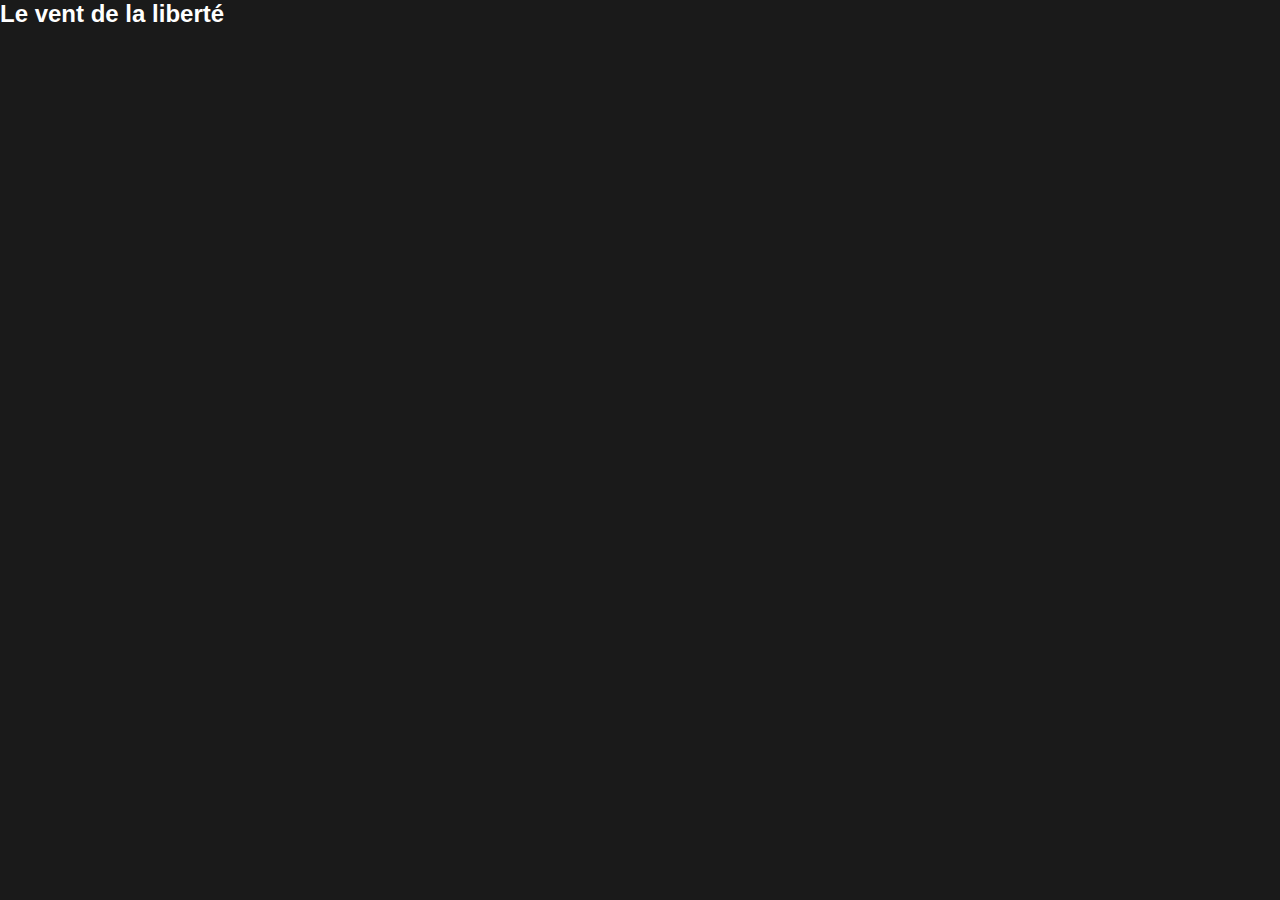
<file: Website/index.html>
<!DOCTYPE html>
<head>
    <meta charset="utf-8">
    <meta lang="FR-fr">
    <meta name="viewport" content="width=device-width, initial-scale=1.0">
    <meta name="description" content="Anyone want to watch some animes?">
    <meta name="referrer" content="no-referrer-when-downgrade">
    <link rel="canonical" href="https://www.offanime.org/anime/index.html">
    <link rel="stylesheet" href="style.css">
    <title>Offanimes</title>
</head>
<body>
    <!-- The main title for this page -->
    <div class="title" title="Offanime.">
        <h2>Le vent de la liberté</h2>
    </div>

    <!-- The main content for this page -->
    <div class="content">

      <!-- The header for any page -->
        <div class="header">
          
        </div>

      <!-- The slider for this page to share and make a news frame to know for new animes -->
        <div class="slider">
            
        </div>
      
    </div>
</body>
</file>
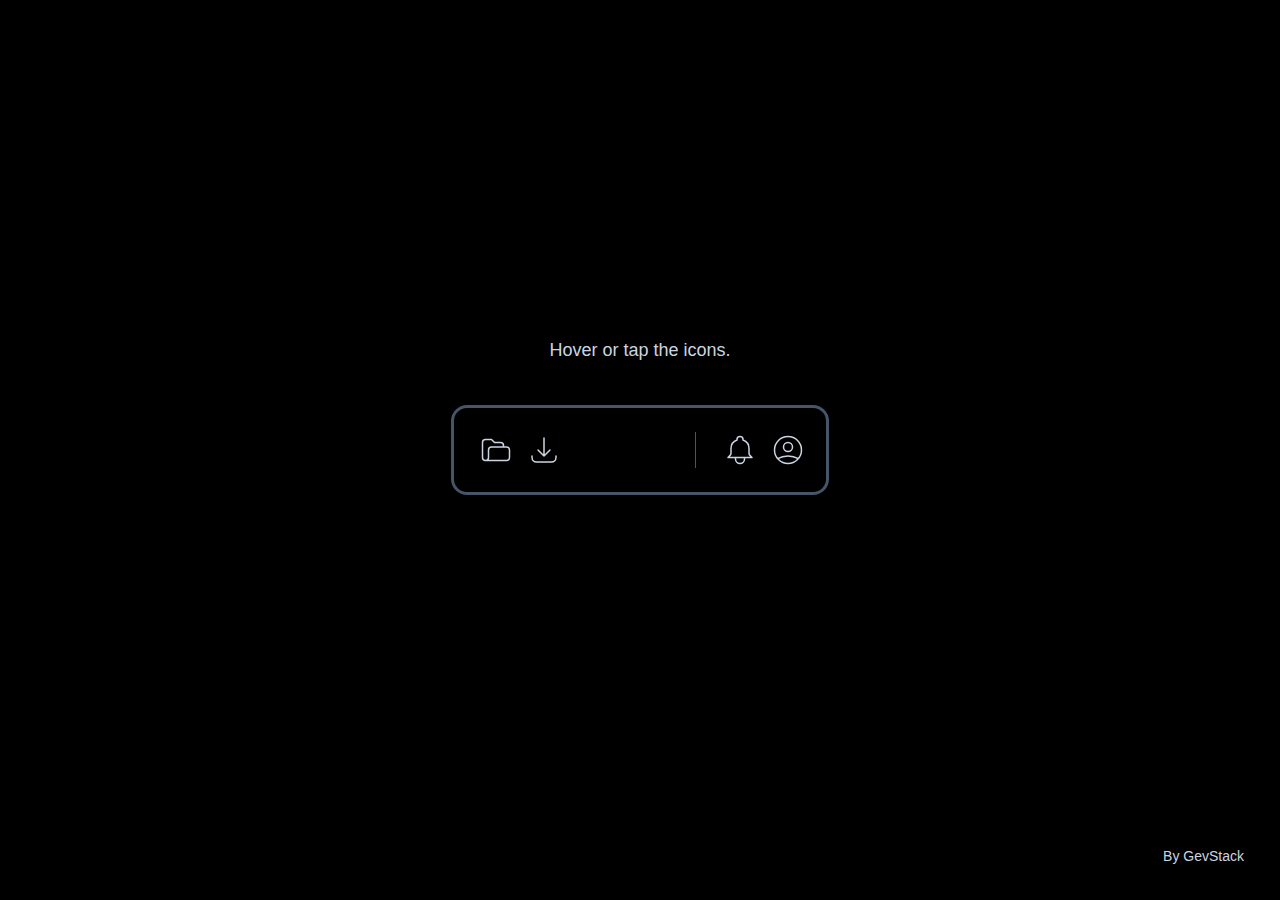
<file: Website/test/custom-tooltip-animation/index.html>
<!DOCTYPE html> 
<html lang="en">
<head>
    <meta charset="UTF-8">
    <meta name="viewport" content="width=device-width, initial-scale=1.0">
    <title>Custom Tooltip</title>

    <link rel="stylesheet" href="style.css">
</head>
<body>
    <div id="wrapper">
        <header>
          <div class="iconDiv" tooltip="Load file" tabindex="0">
            <div class="iconSVG">
              <svg xmlns="http://www.w3.org/2000/svg" class="h-6 w-6" fill="none" viewBox="0 0 24 24" stroke="currentColor" stroke-width="1">
                <path stroke-linecap="round" stroke-linejoin="round" d="M5 19a2 2 0 01-2-2V7a2 2 0 012-2h4l2 2h4a2 2 0 012 2v1M5 19h14a2 2 0 002-2v-5a2 2 0 00-2-2H9a2 2 0 00-2 2v5a2 2 0 01-2 2z" />
              </svg>
            </div>
          </div>
          <div class="iconDiv" tooltip="Download" tabindex="0">
            <div class="iconSVG">
              <svg xmlns="http://www.w3.org/2000/svg" class="h-6 w-6" fill="none" viewBox="0 0 24 24" stroke="currentColor" stroke-width="1">
                <path stroke-linecap="round" stroke-linejoin="round" d="M4 16v1a3 3 0 003 3h10a3 3 0 003-3v-1m-4-4l-4 4m0 0l-4-4m4 4V4" />
              </svg>
            </div>
          </div>
          <div class="spacer"></div>
          <div class="divider"></div>
          <div class="iconDiv" tooltip="Notifications" tabindex="0">
            <div class="iconSVG">
              <svg xmlns="http://www.w3.org/2000/svg" class="h-6 w-6" fill="none" viewBox="0 0 24 24" stroke="currentColor" stroke-width="1">
                <path stroke-linecap="round" stroke-linejoin="round" d="M15 17h5l-1.405-1.405A2.032 2.032 0 0118 14.158V11a6.002 6.002 0 00-4-5.659V5a2 2 0 10-4 0v.341C7.67 6.165 6 8.388 6 11v3.159c0 .538-.214 1.055-.595 1.436L4 17h5m6 0v1a3 3 0 11-6 0v-1m6 0H9" />
              </svg>
            </div>
          </div>
          <div class="iconDiv" tooltip="Log out" tabindex="0">
            <div class="iconSVG">
              <svg xmlns="http://www.w3.org/2000/svg" class="h-6 w-6" fill="none" viewBox="0 0 24 24" stroke="currentColor" stroke-width="1">
                <path stroke-linecap="round" stroke-linejoin="round" d="M5.121 17.804A13.937 13.937 0 0112 16c2.5 0 4.847.655 6.879 1.804M15 10a3 3 0 11-6 0 3 3 0 016 0zm6 2a9 9 0 11-18 0 9 9 0 0118 0z" />
              </svg>
            </div>
          </div>
        </header>
      </div>
</body>
</html>
</file>
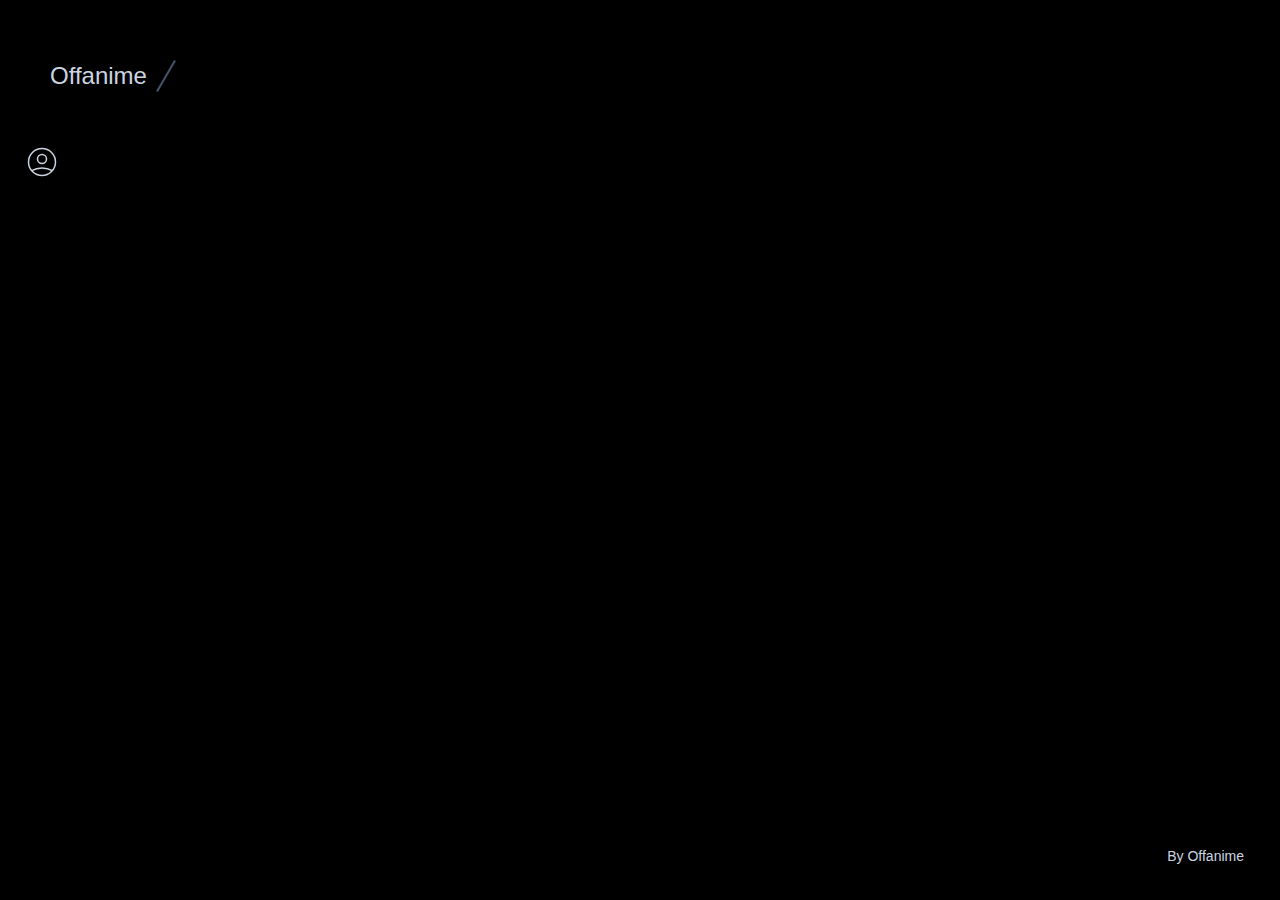
<file: Website/test/main-page/index.html>
<!DOCTYPE html>
<html lang="en">
<head>
	<meta charset="utf-8">
	<meta name="viewport" content="width=device-width, initial-scale=1.0">
	<title>Offanime</title>
	<link rel="stylesheet" type="text/css" href="style.css">
</head>
<body>
	<header>
		<section class="header">
			<div class="nav-div">
				<a class="nav-to-offanime" href="#">Offanime</a>
          		<div class="divider"></div>
			</div>
            <div class="user-profile">
            	<a href="#profile">
	              <svg xmlns="http://www.w3.org/2000/svg" class="h-6 w-6" fill="none" viewBox="0 0 24 24" stroke="currentColor" stroke-width="1">
	                <path stroke-linecap="round" stroke-linejoin="round" d="M5.121 17.804A13.937 13.937 0 0112 16c2.5 0 4.847.655 6.879 1.804M15 10a3 3 0 11-6 0 3 3 0 016 0zm6 2a9 9 0 11-18 0 9 9 0 0118 0z" />
	              </svg>
          		</a>
            </div>
		</section>
	</header>
</body>
</file>
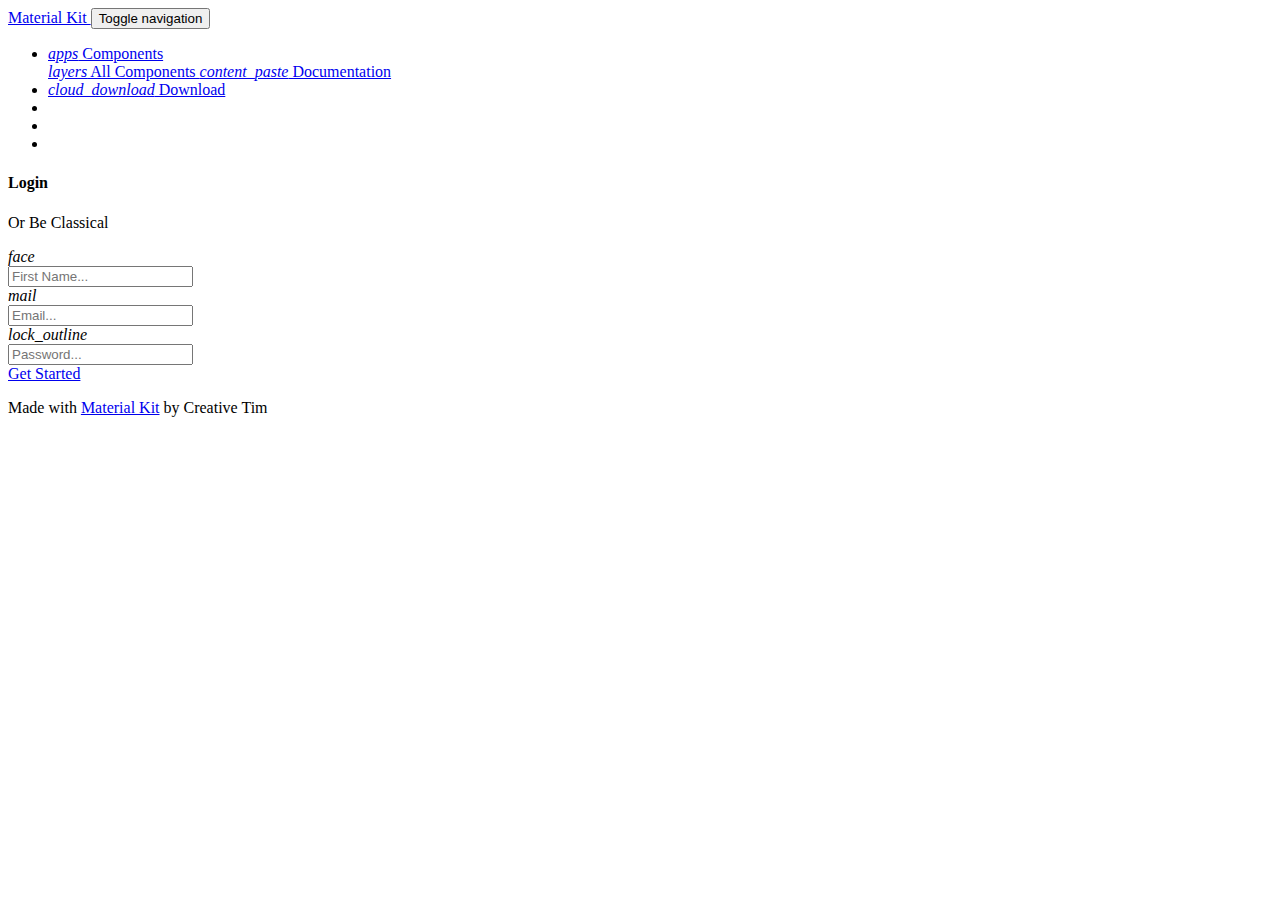
<file: test/Website/Html/Template/Login/Index.html>
<body>
  <nav class="navbar navbar-transparent navbar-color-on-scroll fixed-top navbar-expand-lg" color-on-scroll="100" id="sectionsNav">
    <div class="container">
      <div class="navbar-translate">
        <a class="navbar-brand" href="https://www.creative-tim.com/product/material-kit/?partner=101249">
          Material Kit </a>
        <button class="navbar-toggler" type="button" data-toggle="collapse" aria-expanded="false" aria-label="Toggle navigation">
          <span class="sr-only">Toggle navigation</span>
          <span class="navbar-toggler-icon"></span>
          <span class="navbar-toggler-icon"></span>
          <span class="navbar-toggler-icon"></span>
        </button>
      </div>
      <div class="collapse navbar-collapse">
        <ul class="navbar-nav ml-auto">
          <li class="dropdown nav-item">
            <a href="#" class="dropdown-toggle nav-link" data-toggle="dropdown">
              <i class="material-icons">apps</i> Components
            </a>
            <div class="dropdown-menu dropdown-with-icons">
              <a href="../index.html" class="dropdown-item">
                <i class="material-icons">layers</i> All Components
              </a>
              <a href="https://demos.creative-tim.com/material-kit/docs/2.0/getting-started/introduction.html" class="dropdown-item">
                <i class="material-icons">content_paste</i> Documentation
              </a>
            </div>
          </li>
          <li class="nav-item">
            <a class="nav-link" href="https://github.com/creativetimofficial/material-kit/archive/master.zip">
              <i class="material-icons">cloud_download</i> Download
            </a>
          </li>
          <li class="nav-item">
            <a class="nav-link" rel="tooltip" title="" data-placement="bottom" href="https://twitter.com/CreativeTim" target="_blank" data-original-title="Follow us on Twitter">
              <i class="fa fa-twitter"></i>
            </a>
          </li>
          <li class="nav-item">
            <a class="nav-link" rel="tooltip" title="" data-placement="bottom" href="https://www.facebook.com/CreativeTim" target="_blank" data-original-title="Like us on Facebook">
              <i class="fa fa-facebook-square"></i>
            </a>
          </li>
          <li class="nav-item">
            <a class="nav-link" rel="tooltip" title="" data-placement="bottom" href="https://www.instagram.com/CreativeTimOfficial" target="_blank" data-original-title="Follow us on Instagram">
              <i class="fa fa-instagram"></i>
            </a>
          </li>
        </ul>
      </div>
    </div>
  </nav>
  <div class="page-header header-filter" style="background-image: url('https://images.unsplash.com/photo-1508144753681-9986d4df99b3?ixlib=rb-0.3.5&ixid=eyJhcHBfaWQiOjEyMDd9&s=b3cf0ccc6287057b5a71b0ecdd6cf3f4&auto=format&fit=crop&w=6000&q=80 6000w'); background-size: cover; background-position: top center;">
    <div class="container">
      <div class="row">
        <div class="col-lg-4 col-md-6 ml-auto mr-auto">
          <div class="card card-login">
            <form class="form" method="" action="">
              <div class="card-header card-header-primary text-center">
                <h4 class="card-title">Login</h4>
                <div class="social-line">
                  <a href="#pablo" class="btn btn-just-icon btn-link">
                    <i class="fa fa-facebook-square"></i>
                  </a>
                  <a href="#pablo" class="btn btn-just-icon btn-link">
                    <i class="fa fa-twitter"></i>
                  </a>
                  <a href="#pablo" class="btn btn-just-icon btn-link">
                    <i class="fa fa-google-plus"></i>
                  </a>
                </div>
              </div>
              <p class="description text-center">Or Be Classical</p>
              <div class="card-body">
                <div class="input-group">
                  <div class="input-group-prepend">
                    <span class="input-group-text">
                      <i class="material-icons">face</i>
                    </span>
                  </div>
                  <input type="text" class="form-control" placeholder="First Name...">
                </div>
                <div class="input-group">
                  <div class="input-group-prepend">
                    <span class="input-group-text">
                      <i class="material-icons">mail</i>
                    </span>
                  </div>
                  <input type="email" class="form-control" placeholder="Email...">
                </div>
                <div class="input-group">
                  <div class="input-group-prepend">
                    <span class="input-group-text">
                      <i class="material-icons">lock_outline</i>
                    </span>
                  </div>
                  <input type="password" class="form-control" placeholder="Password...">
                </div>
              </div>
              <div class="footer text-center">
                <a href="#pablo" class="btn btn-primary btn-link btn-wd btn-lg">Get Started</a>
              </div>
            </form>
          </div>
        </div>
      </div>
    </div>
     <footer class="footer text-center ">
        <p>Made with <a href="https://www.creative-tim.com/product/material-kit/?partner=101249">Material Kit</a> by Creative Tim</p>
    </footer>
</file>
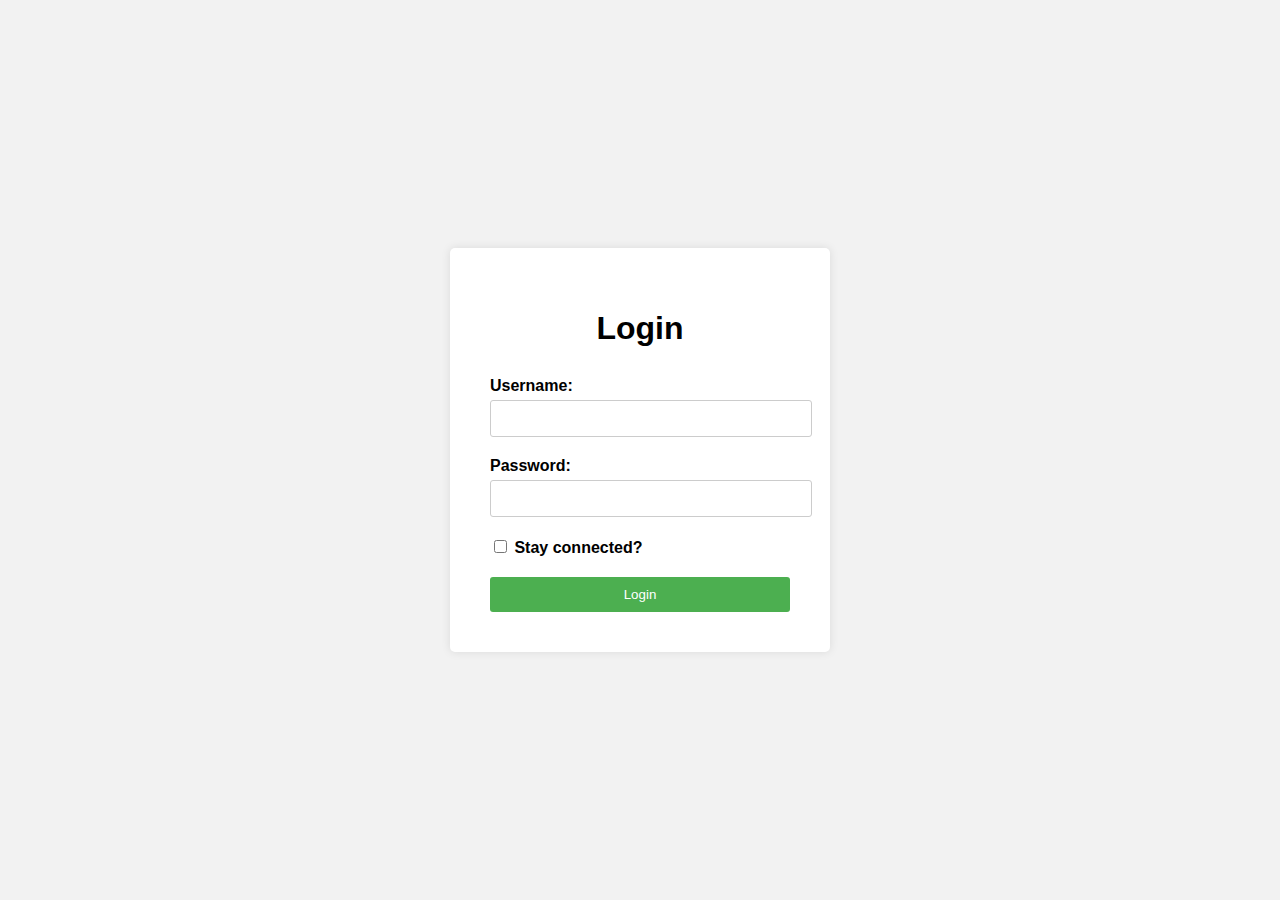
<file: test/Website/test/main-page/login/index.html>
<!DOCTYPE html>
<html lang="en">
<head>
  <meta charset="UTF-8">
  <meta name="viewport" content="width=device-width, initial-scale=1.0">
  <title>Login</title>
  <link rel="stylesheet" href="style.css">
</head>
<body>
  <div class="login-container">
    <h1>Login</h1>
    <form>
      <div class="form-group">
        <label for="username">Username:</label>
        <input type="text" id="username" name="username" required minlength="3">
      </div>
      <div class="form-group">
        <label for="password">Password:</label>
        <input type="password" id="password" name="password" required>
      </div>
      <div class="form-group">
        <label>
          <input type="checkbox" id="stay-connected" name="stay-connected">
          Stay connected?
        </label>
      </div>
      <button type="submit" class="login-button">Login</button>
    </form>
  </div>
  <div id="success-message" class="success-message">
    <p>Connexion réussie !</p>
  </div>
  <script src="javascript.js"></script>
</body>
</html>
</file>
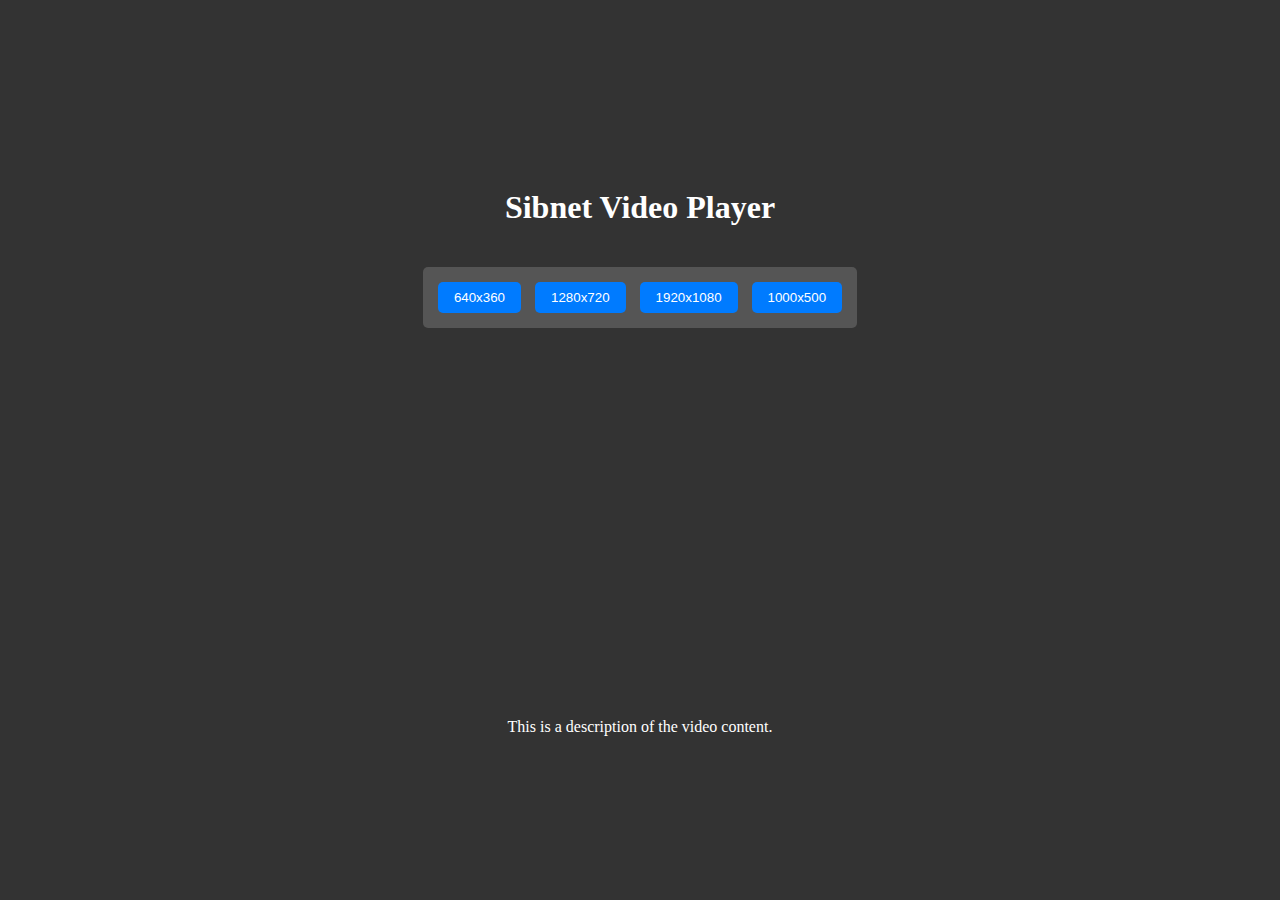
<file: test/site d'anime offline/test/html file.html>
<!DOCTYPE html>
<html lang="en">
<head>
    <meta charset="UTF-8">
    <meta name="viewport" content="width=device-width, initial-scale=1.0">
    <title>Sibnet Video Player</title>
    <style>
        body {
            display: flex;
            justify-content: center;
            align-items: center;
            height: 100vh;
            margin: 0;
            flex-direction: column; /* Align content in a column */
            background-color: #333; /* Dark background color for dark mode */
            color: #fff; /* Light text color for dark mode */
        }
        header {
            text-align: center;
            padding: 20px 0;
        }
        .video-frame {
            position: relative;
            max-width: 1000px; /* Set maximum width for the video player */
            width: 100%; /* Set width to 100% for responsiveness */
            text-align: center; /* Center the content horizontally */
        }
        .video-frame iframe {
            width: 640px; /* Default width of the iframe */
            height: 360px; /* Default height of the iframe */
        }
        .button-container {
            background-color: #555; /* Dark background color for button container */
            padding: 10px;
            border-radius: 5px;
            margin-bottom: 10px; /* Add margin to separate buttons from video player */
        }
        .button-container button {
            margin: 5px;
            padding: 8px 16px;
            background-color: #007bff;
            color: #fff;
            border: none;
            border-radius: 5px;
            cursor: pointer;
            transition: background-color 0.3s; /* Add transition for button hover effect */
        }
        .button-container button:hover {
            background-color: #0056b3; /* Change background color on hover */
        }
    </style>
</head>
<body>
    <header>
        <h1>Sibnet Video Player</h1>
    </header>

    <div class="button-container">
        <button onclick="changeVideoSize(640, 360)">640x360</button>
        <button onclick="changeVideoSize(1280, 720)">1280x720</button>
        <button onclick="changeVideoSize(1920, 1080)">1920x1080</button>
        <button onclick="changeVideoSize(1000, 500)">1000x500</button>
    </div>

    <div class="video-frame">
        <iframe id="videoPlayer" src="https://video.sibnet.ru/shell.php?videoid=5517107" frameborder="0" scrolling="no" allowfullscreen></iframe>
    </div>

    <p>This is a description of the video content.</p>

    <script>
        function changeVideoSize(width, height) {
            var videoPlayer = document.getElementById('videoPlayer');
            videoPlayer.style.width = width + 'px';
            videoPlayer.style.height = height + 'px';
        }
    </script>
</body>
</html>
</file>
<file: Website/style.css>
/* Global Styles */

* {
  box-sizing: border-box; /* Sets the box-sizing to border-box */
  margin: 0; /* Removes all margin */
  padding: 0; /* Removes all padding */
}

body {
  font-family: Arial, sans-serif; /* good text */
  background-color: #1a1a1a; /* dark background */
  color: #fff; /* light text */
  transition: background-color 0.5s ease; /* add a transition effect */
}
</file>
<file: Website/test/custom-tooltip-animation/style.css>
:root {
    --color-light: rgb(203 213 225);
    --color-mid: rgb(51 65 85);
    --color-dark: rgb(71 85 105);
}
body {
  background-color: black;
  color: var(--color-light);
  font-family: sans-serif;
  font-family: "Inter", sans-serif;
  font-size: 14px;
}
body::before {
  content: "Hover or tap the icons.";
  font-size: 18px;
  position: absolute;
  left: 50%;
  top: calc(50% - 100px);
  transform: translate(-50%, -50%);
}
body::after {
  content: "By GevStack";
  position: absolute;
  bottom: 36px;
  right: 36px;
}
#wrapper {
  display: flex;
  align-items: center;
  justify-content: center;
  position: absolute;
  inset: 0;
}
header {
  width: 340px;
  padding: 0 16px;
  display: flex;
  border: 3px solid var(--color-dark);
  border-radius: 16px;
}
.iconDiv {
  height: 36px;
  width: 36px;
  margin-top: 20px;
  margin-bottom: 20px;
  margin-left: 4px;
  padding: 4px;
  border-radius: 8px;
  display: inline-flex;
  align-items: center;
  white-space: nowrap;
  overflow: hidden;
  cursor: pointer;
  transition: width 300ms ease-in-out 0s, background-color 300ms linear 200ms;
}
.iconSVG {
  height: 36px;
  aspect-ratio: 1 / 1;
}
.iconDiv:hover,
.iconDiv:focus-visible {
  width: 142px;
  background-color: var(--color-mid);
  transition: width 300ms ease-in-out 0s, background-color 100ms linear 0s;
}
.iconDiv:focus-visible {
  outline: 1px solid var(--color-mid);
  outline-offset: 4px;
}
.iconDiv:active {
  opacity: 0.9;
}
.iconDiv::after {
  content: attr(tooltip);
  margin-left: 12px;
  animation: fadeIn 600ms linear forwards;
}
.spacer {
  flex-grow: 1;
}
.divider {
  height: 36px;
  width: 1px;
  margin: 24px 18px;
  background-color: var(--color-dark);
}

@keyframes fadeIn {
  0% {
    opacity: 0;
  }
  50% {
    opacity: 0;
  }
  100% {
    opacity: 1;
  }
}
</file>
<file: Website/test/main-page/style.css>
:root {
    --color-light: rgb(203 213 225);
    --color-mid: rgb(51 65 85);
    --color-dark: rgb(71 85 105);
}
body {
  background-color: black;
  color: var(--color-light);
  font-family: "Inter", sans-serif;
  font-size: 14px;
}
body::before {
  font-size: 18px;
  position: absolute;
  left: 50%;
  top: calc(50% - 100px);
  transform: translate(-50%, -50%);
}
body::after {
  content: "By Offanime";
  position: absolute;
  bottom: 36px;
  right: 36px;
}
#wrapper {
  display: flex;
  align-items: center;
  justify-content: center;
  position: absolute;
  inset: 0;
}
header {
  width: 340px;
  padding: 0 16px;
  display: flex;
}
.nav-div {
  margin: 26px;
  align-items: center;
  display: flex;
}
.nav-to-offanime {
  font-size: 24px;
  color: var(--color-light);
  text-decoration: none;
  transition: ease-in-out 0.2s;
}
.nav-to-offanime:hover {
  color: var(--color-mid);
  text-decoration: none;
  cursor: pointer;
}
.user-profile {
  height: 36px;
  aspect-ratio: 1 / 1;
}
.user-profile a {
  color: var(--color-light);
  transition: ease-in-out 0.2s;
}
.user-profile a:hover {
  color: var(--color-mid);
  text-decoration: none;
  cursor: pointer;
}
.divider {
  height: 36px;
  width: 2px;
  margin: 24px 18px;
  background-color: var(--color-dark);
  transform: rotate(30deg);
}
</file>
<file: test/Website/test/main-page/login/style.css>
body {
  font-family: Arial, sans-serif;
  background-color: #f2f2f2;
  display: flex;
  justify-content: center;
  align-items: center;
  height: 100vh;
  margin: 0;
}

.login-container {
  background-color: white;
  padding: 40px;
  border-radius: 5px;
  box-shadow: 0 0 10px rgba(0, 0, 0, 0.1);
  width: 300px;
}

h1 {
  text-align: center;
  margin-bottom: 30px;
}

.form-group {
  margin-bottom: 20px;
}

label {
  display: block;
  font-weight: bold;
  margin-bottom: 5px;
}

input[type="text"],
input[type="password"] {
  width: 100%;
  padding: 10px;
  border: 1px solid #ccc;
  border-radius: 3px;
}

.login-button {
  background-color: #4CAF50;
  color: white;
  padding: 10px 20px;
  border: none;
  border-radius: 3px;
  cursor: pointer;
  width: 100%;
}

.login-button:hover {
  background-color: #45a049;
}
.success-message {
  position: fixed;
  top: 50%;
  left: 50%;
  transform: translate(-50%, -50%);
  background-color: #4CAF50;
  color: white;
  padding: 20px;
  border-radius: 5px;
  box-shadow: 0 0 10px rgba(0, 0, 0, 0.3);
  display: none;
}
</file>
